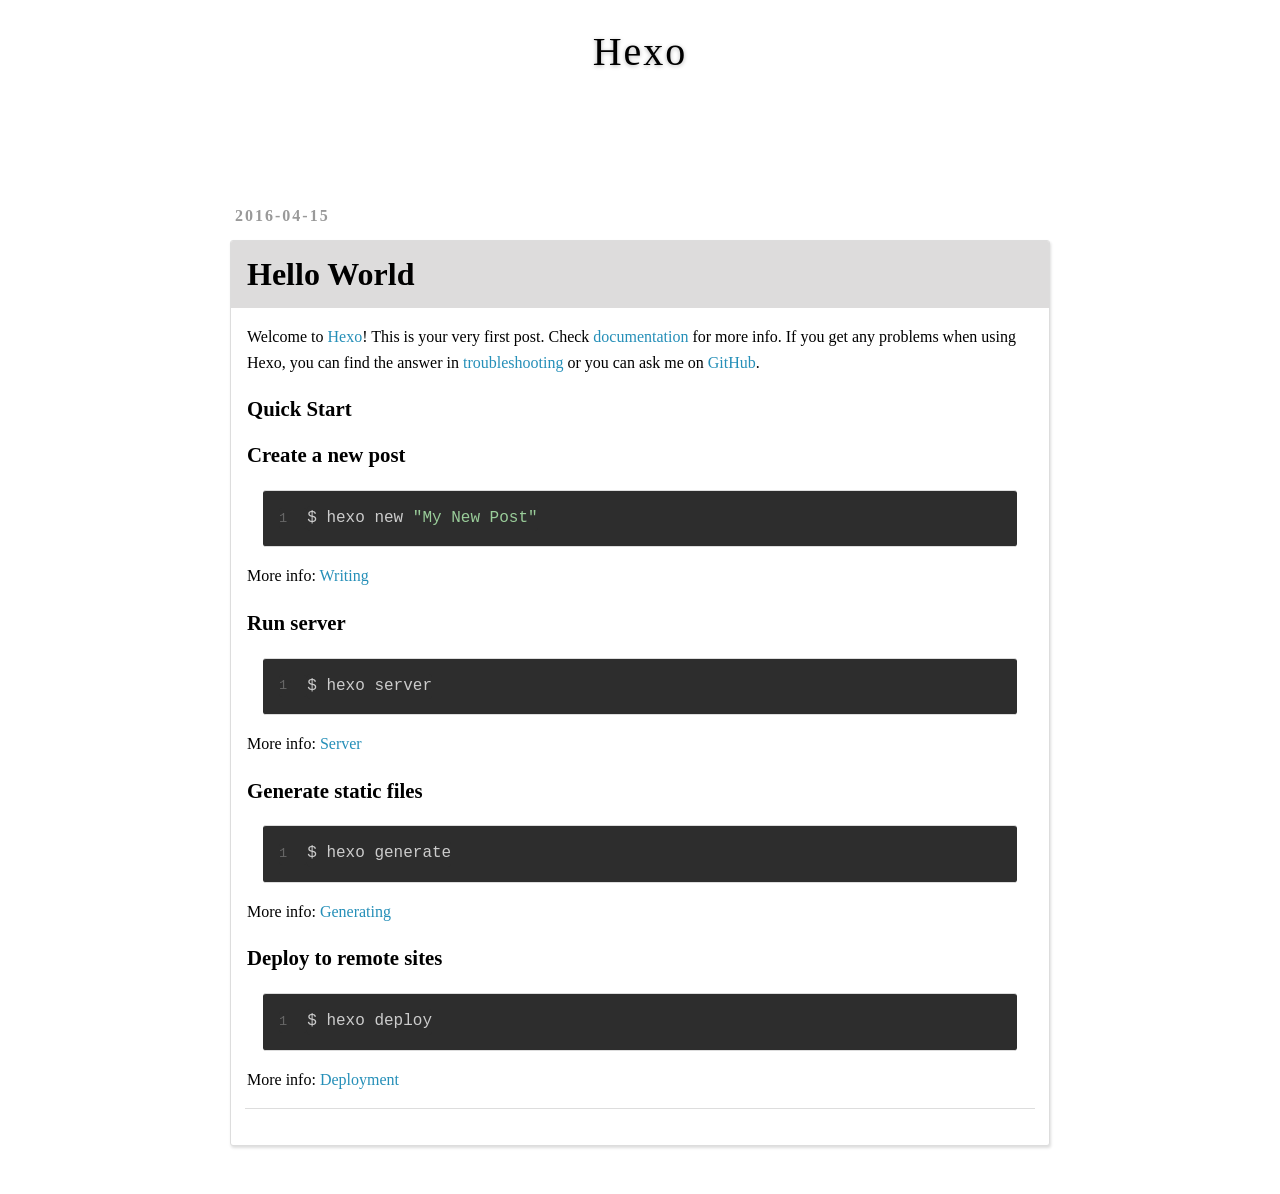
<file: index.html>
<!DOCTYPE html>
<html>
<head>
  <meta charset="utf-8">
  
  <title>Hexo</title>
  <meta name="viewport" content="width=device-width, initial-scale=1, maximum-scale=1">
  <meta name="description">
<meta property="og:type" content="website">
<meta property="og:title" content="Hexo">
<meta property="og:url" content="http://yoursite.com/index.html">
<meta property="og:site_name" content="Hexo">
<meta property="og:description">
<meta name="twitter:card" content="summary">
<meta name="twitter:title" content="Hexo">
<meta name="twitter:description">
  
    <link rel="alternative" href="/atom.xml" title="Hexo" type="application/atom+xml">
  
  
    <link rel="icon" href="/image/favicon.ico">
  
  <link href="//fonts.lug.ustc.edu.cn/css?family=Source+Code+Pro" rel="stylesheet" type="text/css">
  <link href="//libs.baidu.com/fontawesome/4.0.3/css/font-awesome.css" rel="stylesheet">

  <link rel="stylesheet" href="/css/style.css">
  

</head>

<body>
  <div id="container">
    <div id="wrap">
      <header id="header">
  <div id="header-outer" class="outer">
    <div id="header-title" class="inner">
      <h1 id="logo-wrap">
        <a href="/" id="logo">Hexo</a>
      </h1>
      
    </div>
    <div id="header-menu">
      <nav id="main-nav">
        <ul>
        
          <li><a href="/"><i class="fa fa-home icon-setting"></i></a></li>
        
          <li><a href="/archives"><i class="fa fa-archive icon-setting"></i></a></li>
        
          <li><a href="/aboutme.html"><i class="fa fa-user icon-setting"></i></a></li>
        
        
          <li><a href="/atom.xml"><i class="fa fa-rss %> icon-setting"></i></a></li>
        
        </ul>
      </nav>
    </div>
  </div>
</header>

      <div class="outer">
        <section id="main">
  
    <article id="post-hello-world" class="article article-type-post" itemscope itemprop="blogPost">
  <div class="article-meta">
    <a href="/2016/04/15/hello-world/" class="article-date">
  <time datetime="2016-04-15T02:23:33.382Z" itemprop="datePublished">2016-04-15</time>
</a>
    
  </div>
  <div class="article-inner">
    
      <header class="article-header">
        
  
    <h1 itemprop="name">
      <a class="article-title" href="/2016/04/15/hello-world/">Hello World</a>
    </h1>
  

      </header>
    
    <div class="article-entry" itemprop="articleBody">
      
        <p>Welcome to <a href="https://hexo.io/" target="_blank" rel="external">Hexo</a>! This is your very first post. Check <a href="https://hexo.io/docs/" target="_blank" rel="external">documentation</a> for more info. If you get any problems when using Hexo, you can find the answer in <a href="https://hexo.io/docs/troubleshooting.html" target="_blank" rel="external">troubleshooting</a> or you can ask me on <a href="https://github.com/hexojs/hexo/issues" target="_blank" rel="external">GitHub</a>.</p>
<h2 id="Quick-Start"><a href="#Quick-Start" class="headerlink" title="Quick Start"></a>Quick Start</h2><h3 id="Create-a-new-post"><a href="#Create-a-new-post" class="headerlink" title="Create a new post"></a>Create a new post</h3><figure class="highlight bash"><table><tr><td class="gutter"><pre><span class="line">1</span><br></pre></td><td class="code"><pre><span class="line">$ hexo new <span class="string">"My New Post"</span></span><br></pre></td></tr></table></figure>
<p>More info: <a href="https://hexo.io/docs/writing.html" target="_blank" rel="external">Writing</a></p>
<h3 id="Run-server"><a href="#Run-server" class="headerlink" title="Run server"></a>Run server</h3><figure class="highlight bash"><table><tr><td class="gutter"><pre><span class="line">1</span><br></pre></td><td class="code"><pre><span class="line">$ hexo server</span><br></pre></td></tr></table></figure>
<p>More info: <a href="https://hexo.io/docs/server.html" target="_blank" rel="external">Server</a></p>
<h3 id="Generate-static-files"><a href="#Generate-static-files" class="headerlink" title="Generate static files"></a>Generate static files</h3><figure class="highlight bash"><table><tr><td class="gutter"><pre><span class="line">1</span><br></pre></td><td class="code"><pre><span class="line">$ hexo generate</span><br></pre></td></tr></table></figure>
<p>More info: <a href="https://hexo.io/docs/generating.html" target="_blank" rel="external">Generating</a></p>
<h3 id="Deploy-to-remote-sites"><a href="#Deploy-to-remote-sites" class="headerlink" title="Deploy to remote sites"></a>Deploy to remote sites</h3><figure class="highlight bash"><table><tr><td class="gutter"><pre><span class="line">1</span><br></pre></td><td class="code"><pre><span class="line">$ hexo deploy</span><br></pre></td></tr></table></figure>
<p>More info: <a href="https://hexo.io/docs/deployment.html" target="_blank" rel="external">Deployment</a></p>

      
    </div>
    <footer class="article-footer">
      
      
    </footer>
  </div>
  
</article>



  
  
</section>
        
      </div>
    </div>
    
    

<script src="http://libs.baidu.com/jquery/2.0.3/jquery.min.js"></script>



<script src="/js/script.js"></script>

  </div>
</body>
</html>
</file>
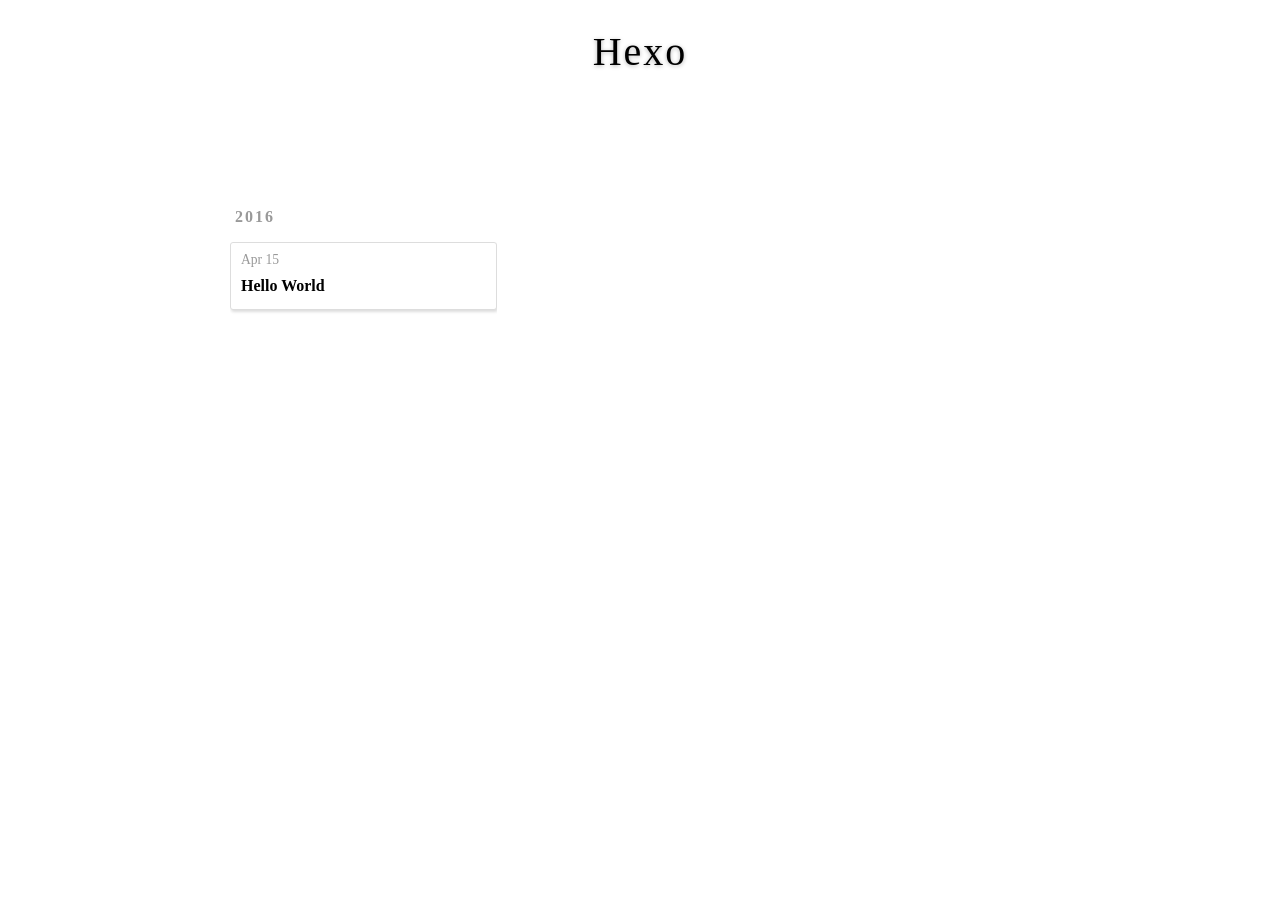
<file: archives/index.html>
<!DOCTYPE html>
<html>
<head>
  <meta charset="utf-8">
  
  <title>Archives | Hexo</title>
  <meta name="viewport" content="width=device-width, initial-scale=1, maximum-scale=1">
  <meta name="description">
<meta property="og:type" content="website">
<meta property="og:title" content="Hexo">
<meta property="og:url" content="http://yoursite.com/archives/index.html">
<meta property="og:site_name" content="Hexo">
<meta property="og:description">
<meta name="twitter:card" content="summary">
<meta name="twitter:title" content="Hexo">
<meta name="twitter:description">
  
    <link rel="alternative" href="/atom.xml" title="Hexo" type="application/atom+xml">
  
  
    <link rel="icon" href="/image/favicon.ico">
  
  <link href="//fonts.lug.ustc.edu.cn/css?family=Source+Code+Pro" rel="stylesheet" type="text/css">
  <link href="//libs.baidu.com/fontawesome/4.0.3/css/font-awesome.css" rel="stylesheet">

  <link rel="stylesheet" href="/css/style.css">
  

</head>

<body>
  <div id="container">
    <div id="wrap">
      <header id="header">
  <div id="header-outer" class="outer">
    <div id="header-title" class="inner">
      <h1 id="logo-wrap">
        <a href="/" id="logo">Hexo</a>
      </h1>
      
    </div>
    <div id="header-menu">
      <nav id="main-nav">
        <ul>
        
          <li><a href="/"><i class="fa fa-home icon-setting"></i></a></li>
        
          <li><a href="/archives"><i class="fa fa-archive icon-setting"></i></a></li>
        
          <li><a href="/aboutme.html"><i class="fa fa-user icon-setting"></i></a></li>
        
        
          <li><a href="/atom.xml"><i class="fa fa-rss %> icon-setting"></i></a></li>
        
        </ul>
      </nav>
    </div>
  </div>
</header>

      <div class="outer">
        <section id="main">
  
  
    
    
      
      
      <section class="archives-wrap">
        <div class="archive-year-wrap">
          <a href="/archives/2016" class="archive-year">2016</a>
        </div>
        <div class="archives">
    
    <article class="archive-article archive-type-post">
  <div class="archive-article-inner">
    <header class="archive-article-header">
      <a href="/2016/04/15/hello-world/" class="archive-article-date">
  <time datetime="2016-04-15T02:23:33.382Z" itemprop="datePublished">Apr 15</time>
</a>
      
  
    <h1 itemprop="name">
      <a class="archive-article-title" href="/2016/04/15/hello-world/">Hello World</a>
    </h1>
  

    </header>
  </div>
</article>
  
  
    </div></section>
  
</section>
        
      </div>
    </div>
    
    

<script src="http://libs.baidu.com/jquery/2.0.3/jquery.min.js"></script>



<script src="/js/script.js"></script>

  </div>
</body>
</html>
</file>
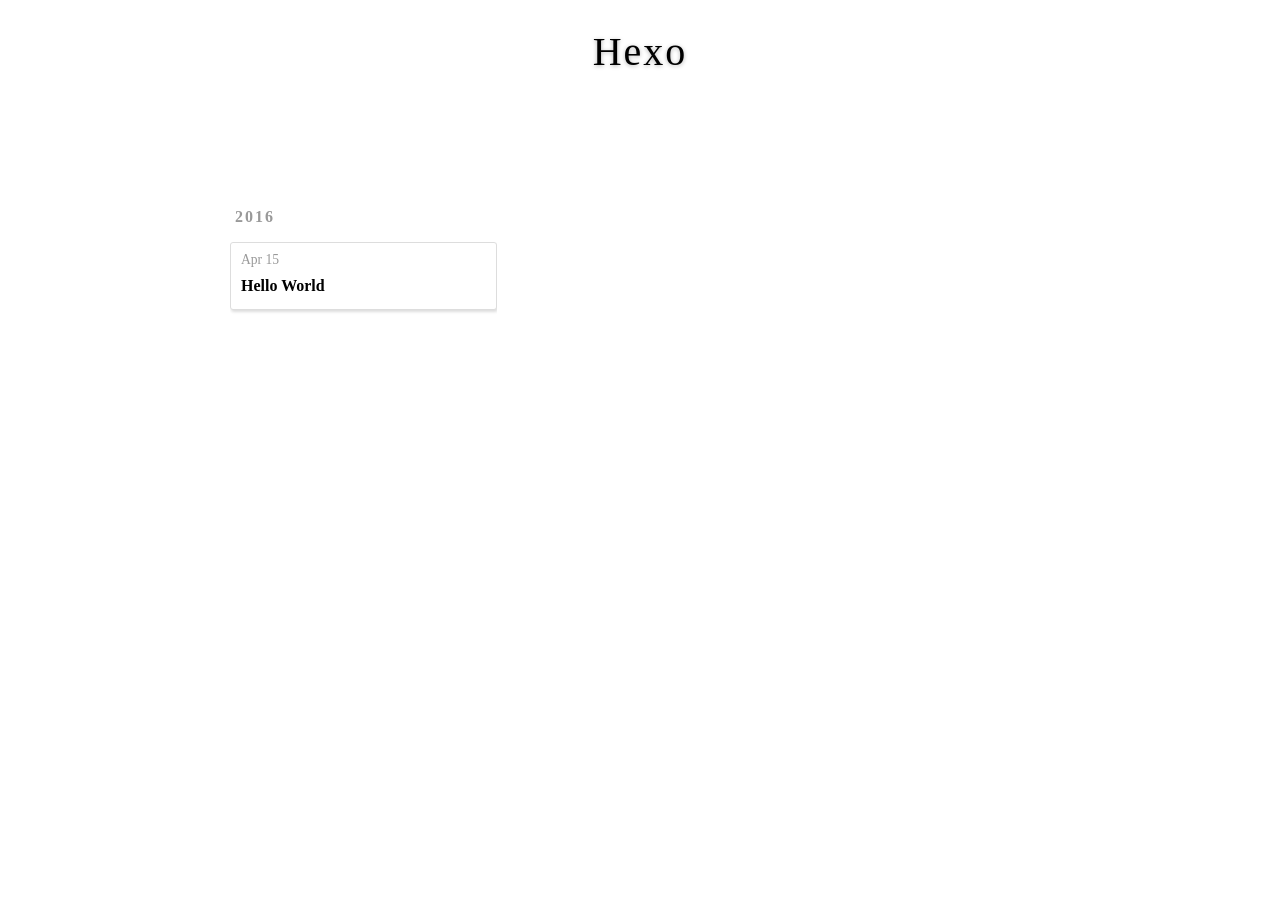
<file: archives/2016/index.html>
<!DOCTYPE html>
<html>
<head>
  <meta charset="utf-8">
  
  <title>Archives: 2016 | Hexo</title>
  <meta name="viewport" content="width=device-width, initial-scale=1, maximum-scale=1">
  <meta name="description">
<meta property="og:type" content="website">
<meta property="og:title" content="Hexo">
<meta property="og:url" content="http://yoursite.com/archives/2016/index.html">
<meta property="og:site_name" content="Hexo">
<meta property="og:description">
<meta name="twitter:card" content="summary">
<meta name="twitter:title" content="Hexo">
<meta name="twitter:description">
  
    <link rel="alternative" href="/atom.xml" title="Hexo" type="application/atom+xml">
  
  
    <link rel="icon" href="/image/favicon.ico">
  
  <link href="//fonts.lug.ustc.edu.cn/css?family=Source+Code+Pro" rel="stylesheet" type="text/css">
  <link href="//libs.baidu.com/fontawesome/4.0.3/css/font-awesome.css" rel="stylesheet">

  <link rel="stylesheet" href="/css/style.css">
  

</head>

<body>
  <div id="container">
    <div id="wrap">
      <header id="header">
  <div id="header-outer" class="outer">
    <div id="header-title" class="inner">
      <h1 id="logo-wrap">
        <a href="/" id="logo">Hexo</a>
      </h1>
      
    </div>
    <div id="header-menu">
      <nav id="main-nav">
        <ul>
        
          <li><a href="/"><i class="fa fa-home icon-setting"></i></a></li>
        
          <li><a href="/archives"><i class="fa fa-archive icon-setting"></i></a></li>
        
          <li><a href="/aboutme.html"><i class="fa fa-user icon-setting"></i></a></li>
        
        
          <li><a href="/atom.xml"><i class="fa fa-rss %> icon-setting"></i></a></li>
        
        </ul>
      </nav>
    </div>
  </div>
</header>

      <div class="outer">
        <section id="main">
  
  
    
    
      
      
      <section class="archives-wrap">
        <div class="archive-year-wrap">
          <a href="/archives/2016" class="archive-year">2016</a>
        </div>
        <div class="archives">
    
    <article class="archive-article archive-type-post">
  <div class="archive-article-inner">
    <header class="archive-article-header">
      <a href="/2016/04/15/hello-world/" class="archive-article-date">
  <time datetime="2016-04-15T02:23:33.382Z" itemprop="datePublished">Apr 15</time>
</a>
      
  
    <h1 itemprop="name">
      <a class="archive-article-title" href="/2016/04/15/hello-world/">Hello World</a>
    </h1>
  

    </header>
  </div>
</article>
  
  
    </div></section>
  
</section>
        
      </div>
    </div>
    
    

<script src="http://libs.baidu.com/jquery/2.0.3/jquery.min.js"></script>



<script src="/js/script.js"></script>

  </div>
</body>
</html>
</file>
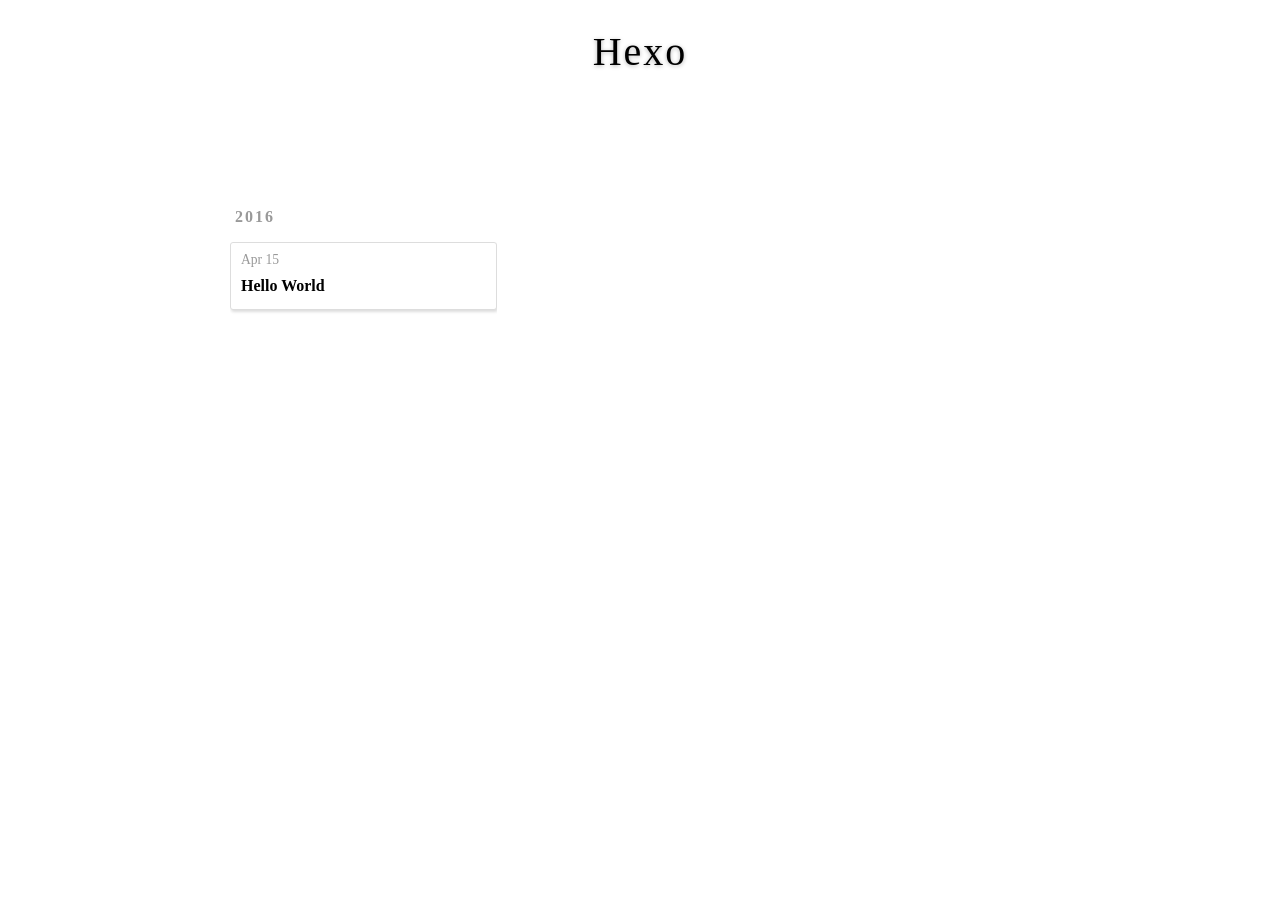
<file: archives/2016/04/index.html>
<!DOCTYPE html>
<html>
<head>
  <meta charset="utf-8">
  
  <title>Archives: 2016/4 | Hexo</title>
  <meta name="viewport" content="width=device-width, initial-scale=1, maximum-scale=1">
  <meta name="description">
<meta property="og:type" content="website">
<meta property="og:title" content="Hexo">
<meta property="og:url" content="http://yoursite.com/archives/2016/04/index.html">
<meta property="og:site_name" content="Hexo">
<meta property="og:description">
<meta name="twitter:card" content="summary">
<meta name="twitter:title" content="Hexo">
<meta name="twitter:description">
  
    <link rel="alternative" href="/atom.xml" title="Hexo" type="application/atom+xml">
  
  
    <link rel="icon" href="/image/favicon.ico">
  
  <link href="//fonts.lug.ustc.edu.cn/css?family=Source+Code+Pro" rel="stylesheet" type="text/css">
  <link href="//libs.baidu.com/fontawesome/4.0.3/css/font-awesome.css" rel="stylesheet">

  <link rel="stylesheet" href="/css/style.css">
  

</head>

<body>
  <div id="container">
    <div id="wrap">
      <header id="header">
  <div id="header-outer" class="outer">
    <div id="header-title" class="inner">
      <h1 id="logo-wrap">
        <a href="/" id="logo">Hexo</a>
      </h1>
      
    </div>
    <div id="header-menu">
      <nav id="main-nav">
        <ul>
        
          <li><a href="/"><i class="fa fa-home icon-setting"></i></a></li>
        
          <li><a href="/archives"><i class="fa fa-archive icon-setting"></i></a></li>
        
          <li><a href="/aboutme.html"><i class="fa fa-user icon-setting"></i></a></li>
        
        
          <li><a href="/atom.xml"><i class="fa fa-rss %> icon-setting"></i></a></li>
        
        </ul>
      </nav>
    </div>
  </div>
</header>

      <div class="outer">
        <section id="main">
  
  
    
    
      
      
      <section class="archives-wrap">
        <div class="archive-year-wrap">
          <a href="/archives/2016" class="archive-year">2016</a>
        </div>
        <div class="archives">
    
    <article class="archive-article archive-type-post">
  <div class="archive-article-inner">
    <header class="archive-article-header">
      <a href="/2016/04/15/hello-world/" class="archive-article-date">
  <time datetime="2016-04-15T02:23:33.382Z" itemprop="datePublished">Apr 15</time>
</a>
      
  
    <h1 itemprop="name">
      <a class="archive-article-title" href="/2016/04/15/hello-world/">Hello World</a>
    </h1>
  

    </header>
  </div>
</article>
  
  
    </div></section>
  
</section>
        
      </div>
    </div>
    
    

<script src="http://libs.baidu.com/jquery/2.0.3/jquery.min.js"></script>



<script src="/js/script.js"></script>

  </div>
</body>
</html>
</file>
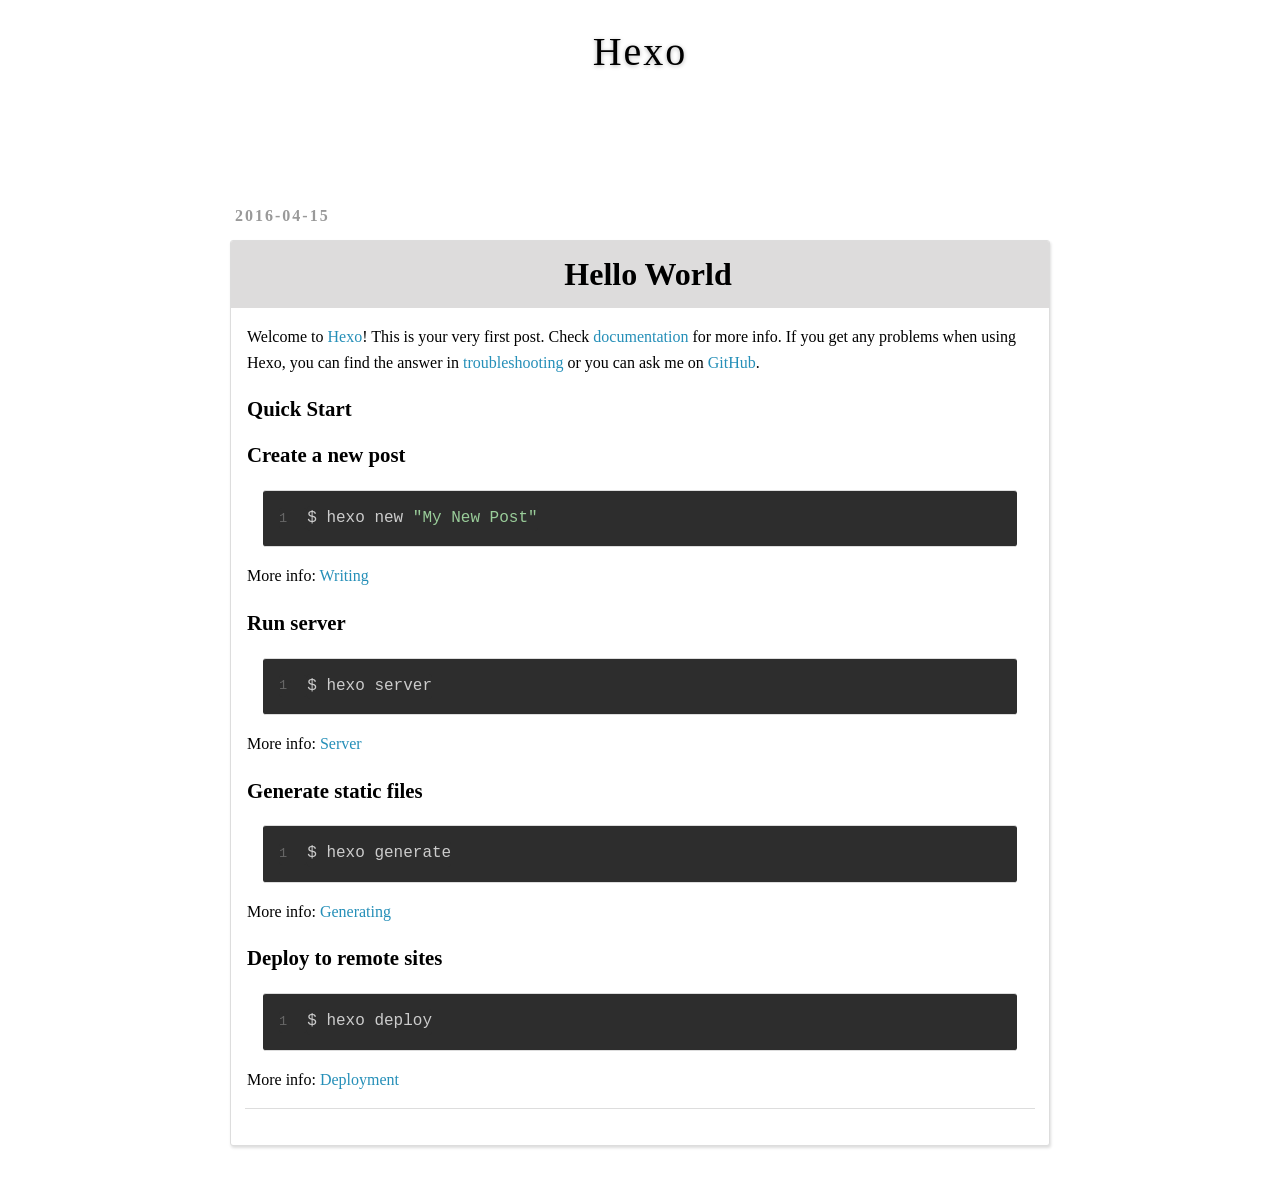
<file: 2016/04/15/hello-world/index.html>
<!DOCTYPE html>
<html>
<head>
  <meta charset="utf-8">
  
  <title>Hello World | Hexo</title>
  <meta name="viewport" content="width=device-width, initial-scale=1, maximum-scale=1">
  <meta name="description" content="Welcome to Hexo! This is your very first post. Check documentation for more info. If you get any problems when using Hexo, you can find the answer in troubleshooting or you can ask me on GitHub.
Quick">
<meta property="og:type" content="article">
<meta property="og:title" content="Hello World">
<meta property="og:url" content="http://yoursite.com/2016/04/15/hello-world/index.html">
<meta property="og:site_name" content="Hexo">
<meta property="og:description" content="Welcome to Hexo! This is your very first post. Check documentation for more info. If you get any problems when using Hexo, you can find the answer in troubleshooting or you can ask me on GitHub.
Quick">
<meta property="og:updated_time" content="2016-04-15T02:23:33.382Z">
<meta name="twitter:card" content="summary">
<meta name="twitter:title" content="Hello World">
<meta name="twitter:description" content="Welcome to Hexo! This is your very first post. Check documentation for more info. If you get any problems when using Hexo, you can find the answer in troubleshooting or you can ask me on GitHub.
Quick">
  
    <link rel="alternative" href="/atom.xml" title="Hexo" type="application/atom+xml">
  
  
    <link rel="icon" href="/image/favicon.ico">
  
  <link href="//fonts.lug.ustc.edu.cn/css?family=Source+Code+Pro" rel="stylesheet" type="text/css">
  <link href="//libs.baidu.com/fontawesome/4.0.3/css/font-awesome.css" rel="stylesheet">

  <link rel="stylesheet" href="/css/style.css">
  

</head>

<body>
  <div id="container">
    <div id="wrap">
      <header id="header">
  <div id="header-outer" class="outer">
    <div id="header-title" class="inner">
      <h1 id="logo-wrap">
        <a href="/" id="logo">Hexo</a>
      </h1>
      
    </div>
    <div id="header-menu">
      <nav id="main-nav">
        <ul>
        
          <li><a href="/"><i class="fa fa-home icon-setting"></i></a></li>
        
          <li><a href="/archives"><i class="fa fa-archive icon-setting"></i></a></li>
        
          <li><a href="/aboutme.html"><i class="fa fa-user icon-setting"></i></a></li>
        
        
          <li><a href="/atom.xml"><i class="fa fa-rss %> icon-setting"></i></a></li>
        
        </ul>
      </nav>
    </div>
  </div>
</header>

      <div class="outer">
        <section id="main"><article id="post-hello-world" class="article article-type-post" itemscope itemprop="blogPost">
  <div class="article-meta">
    <a href="/2016/04/15/hello-world/" class="article-date">
  <time datetime="2016-04-15T02:23:33.382Z" itemprop="datePublished">2016-04-15</time>
</a>
    
  </div>
  <div class="article-inner">
    
      <header class="article-header">
        
  
    <h1 class="article-title" itemprop="name">
      Hello World
    </h1>
  

      </header>
    
    <div class="article-entry" itemprop="articleBody">
      
        <p>Welcome to <a href="https://hexo.io/" target="_blank" rel="external">Hexo</a>! This is your very first post. Check <a href="https://hexo.io/docs/" target="_blank" rel="external">documentation</a> for more info. If you get any problems when using Hexo, you can find the answer in <a href="https://hexo.io/docs/troubleshooting.html" target="_blank" rel="external">troubleshooting</a> or you can ask me on <a href="https://github.com/hexojs/hexo/issues" target="_blank" rel="external">GitHub</a>.</p>
<h2 id="Quick-Start"><a href="#Quick-Start" class="headerlink" title="Quick Start"></a>Quick Start</h2><h3 id="Create-a-new-post"><a href="#Create-a-new-post" class="headerlink" title="Create a new post"></a>Create a new post</h3><figure class="highlight bash"><table><tr><td class="gutter"><pre><span class="line">1</span><br></pre></td><td class="code"><pre><span class="line">$ hexo new <span class="string">"My New Post"</span></span><br></pre></td></tr></table></figure>
<p>More info: <a href="https://hexo.io/docs/writing.html" target="_blank" rel="external">Writing</a></p>
<h3 id="Run-server"><a href="#Run-server" class="headerlink" title="Run server"></a>Run server</h3><figure class="highlight bash"><table><tr><td class="gutter"><pre><span class="line">1</span><br></pre></td><td class="code"><pre><span class="line">$ hexo server</span><br></pre></td></tr></table></figure>
<p>More info: <a href="https://hexo.io/docs/server.html" target="_blank" rel="external">Server</a></p>
<h3 id="Generate-static-files"><a href="#Generate-static-files" class="headerlink" title="Generate static files"></a>Generate static files</h3><figure class="highlight bash"><table><tr><td class="gutter"><pre><span class="line">1</span><br></pre></td><td class="code"><pre><span class="line">$ hexo generate</span><br></pre></td></tr></table></figure>
<p>More info: <a href="https://hexo.io/docs/generating.html" target="_blank" rel="external">Generating</a></p>
<h3 id="Deploy-to-remote-sites"><a href="#Deploy-to-remote-sites" class="headerlink" title="Deploy to remote sites"></a>Deploy to remote sites</h3><figure class="highlight bash"><table><tr><td class="gutter"><pre><span class="line">1</span><br></pre></td><td class="code"><pre><span class="line">$ hexo deploy</span><br></pre></td></tr></table></figure>
<p>More info: <a href="https://hexo.io/docs/deployment.html" target="_blank" rel="external">Deployment</a></p>

      
    </div>
    <footer class="article-footer">
      
      
    </footer>
  </div>
  
    
  
</article>


</section>
        
      </div>
    </div>
    
    

<script src="http://libs.baidu.com/jquery/2.0.3/jquery.min.js"></script>



<script src="/js/script.js"></script>

  </div>
</body>
</html>
</file>
<file: css/style.css>
body {
  width: 100%;
}
body:before,
body:after {
  content: "";
  display: table;
}
body:after {
  clear: both;
}
html,
body,
div,
span,
applet,
object,
iframe,
h1,
h2,
h3,
h4,
h5,
h6,
p,
blockquote,
pre,
a,
abbr,
acronym,
address,
big,
cite,
code,
del,
dfn,
em,
img,
ins,
kbd,
q,
s,
samp,
small,
strike,
strong,
sub,
sup,
tt,
var,
dl,
dt,
dd,
ol,
ul,
li,
fieldset,
form,
label,
legend,
table,
caption,
tbody,
tfoot,
thead,
tr,
th,
td {
  margin: 0;
  padding: 0;
  border: 0;
  outline: 0;
  font-weight: inherit;
  font-style: inherit;
  font-family: inherit;
  font-size: 100%;
  vertical-align: baseline;
}
body {
  line-height: 1;
  color: #000;
  background: #fff;
}
ol,
ul {
  list-style: none;
}
table {
  border-collapse: separate;
  border-spacing: 0;
  vertical-align: middle;
}
caption,
th,
td {
  text-align: left;
  font-weight: normal;
  vertical-align: middle;
}
a img {
  border: none;
}
input,
button {
  margin: 0;
  padding: 0;
}
input::-moz-focus-inner,
button::-moz-focus-inner {
  border: 0;
  padding: 0;
}
@font-face {
  font-family: FontAwesome;
  font-style: normal;
  font-weight: normal;
  src: url("fonts/fontawesome-webfont.eot?v=#4.0.3");
  src: url("fonts/fontawesome-webfont.eot?#iefix&v=#4.0.3") format("embedded-opentype"), url("fonts/fontawesome-webfont.svg#fontawesomeregular?v=#4.0.3") format("svg");
}
html,
body,
#container {
  height: 100%;
}
body {
  background: color-background;
  background-repeat: repeat;
  font: 1em "Apple LiGothic Medium", "Microsoft JhengHei";
  -webkit-text-size-adjust: 100%;
}
.outer {
  max-width: 820px;
  margin: 0px auto;
  padding: 0 20px;
}
.outer:before,
.outer:after {
  content: "";
  display: table;
}
.outer:after {
  clear: both;
}
.inner {
  display: inline;
  float: left;
  width: 97.5%;
  margin: 0 1.25%;
}
.left,
.alignleft {
  float: left;
}
.right,
.alignright {
  float: right;
}
.clear {
  clear: both;
}
#container {
  position: relative;
}
.mobile-nav-on {
  overflow: hidden;
}
#wrap {
  height: 100%;
  width: 100%;
  position: absolute;
  top: 0;
  left: 0;
  -webkit-transition: 0.2s ease-out;
  -moz-transition: 0.2s ease-out;
  -ms-transition: 0.2s ease-out;
  transition: 0.2s ease-out;
  z-index: 1;
  background: color-background;
}
.mobile-nav-on #wrap {
  left: 280px;
}
.article-date,
.article-category-link,
.archive-year {
  text-decoration: none;
  text-transform: uppercase;
  letter-spacing: 2px;
  color: #999;
  margin-bottom: 1em;
  margin-left: 5px;
  line-height: 1em;
  text-shadow: 0 1px #fff;
  font-weight: bold;
}
.article-inner,
.archive-article-inner {
  background: #fff;
  -webkit-box-shadow: 1px 2px 3px #ddd;
  box-shadow: 1px 2px 3px #ddd;
  border: 1px solid #ddd;
  -webkit-border-radius: 3px;
  border-radius: 3px;
}
.article-entry h1 {
  font-size: 2em;
}
.article-entry h2 {
  font-size: 1.5em;
}
.article-entry h3 {
  font-size: 1.3em;
}
.article-entry h4 {
  font-size: 1.2em;
}
.article-entry h5 {
  font-size: 1em;
}
.article-entry h6 {
  font-size: 1em;
  color: #999;
}
.article-entry hr {
  border: 1px dashed #ddd;
}
.article-entry strong {
  font-weight: bold;
}
.article-entry em,
.article-entry cite {
  font-style: italic;
}
.article-entry sup,
.article-entry sub {
  font-size: 0.75em;
  line-height: 0;
  position: relative;
  vertical-align: baseline;
}
.article-entry sup {
  top: -0.5em;
}
.article-entry sub {
  bottom: -0.2em;
}
.article-entry small {
  font-size: 0.85em;
}
.article-entry acronym,
.article-entry abbr {
  border-bottom: 1px dotted;
}
.article-entry ul,
.article-entry ol,
.article-entry dl {
  margin: 0 20px;
  line-height: 1.6em;
}
.article-entry ul ul,
.article-entry ol ul,
.article-entry ul ol,
.article-entry ol ol {
  margin-top: 0;
  margin-bottom: 0;
}
.article-entry ul {
  list-style: disc;
}
.article-entry ol {
  list-style: decimal;
}
.article-entry dt {
  font-weight: bold;
}
#header {
  height: 10em;
  position: relative;
}
#header:before,
#header:after {
  content: "";
  position: absolute;
  left: 0;
  right: 0;
  height: 40px;
}
#header:before {
  top: 0;
}
#header:after {
  bottom: 0;
}
#header-outer {
  height: 100%;
  top: 2em;
  position: relative;
}
#header-title {
  text-align: center;
  position: absolute;
  top: 10%;
  left: 0px;
  margin-top: -1.25em;
}
#header-inner {
  text-align: center;
  position: relative;
  width: 100%;
  top: 20%;
  left: 0px;
}
#header-menu {
  width: 100%;
  position: relative;
  top: 60%;
  z-index: 2;
}
#logo,
#subtitle {
  text-decoration: none;
  color: #000;
  font-weight: 300;
  text-shadow: 0 1px 4px rgba(0,0,0,0.3);
}
#logo {
  font-size: 2.5em;
  letter-spacing: 2px;
}
#subtitle {
  font-size: 1em;
  line-height: 1em;
  letter-spacing: 1px;
}
#subtitle-wrap {
  margin-top: 1em;
}
#main-nav {
  text-align: center;
}
#main-nav ul li {
  display: inline-block;
}
.nav-icon,
.main-nav-link {
  display: inline-block;
  color: #000;
  opacity: 0.6;
  text-decoration: none;
  text-shadow: 0 1px rgba(0,0,0,0.2);
  -webkit-transition: opacity 0.2s;
  -moz-transition: opacity 0.2s;
  -ms-transition: opacity 0.2s;
  transition: opacity 0.2s;
  padding: 20px 15px;
}
.nav-icon:hover,
.main-nav-link:hover {
  opacity: 1;
}
.icon-setting {
  color: #5c97bf;
  font-size: 30px;
  padding: 0px 15px;
  cursor: pointer;
  opacity: 0.6;
}
.icon-setting:hover {
  opacity: 1;
}
.nav-icon {
  font-family: FontAwesome;
  text-align: center;
  font-size: 20px;
  width: 1em;
  height: 1em;
  padding: 20px 15px;
  cursor: pointer;
}
.main-nav-link {
  font-weight: 300;
  letter-spacing: 1px;
}
@media screen and (max-width: 479px) {
  .main-nav-link {
    display: none;
  }
}
#main-nav-toggle {
  display: none;
}
#main-nav-toggle:before {
  content: "\f0c9";
}
@media screen and (max-width: 479px) {
  #main-nav-toggle {
    display: block;
  }
}
.article {
  margin: 3em 0;
}
.article-inner {
  overflow: hidden;
}
.article-meta:before,
.article-meta:after {
  content: "";
  display: table;
}
.article-meta:after {
  clear: both;
}
.article-date {
  float: left;
}
.article-category {
  float: left;
  line-height: 1em;
  color: #ccc;
  text-shadow: 0 1px #fff;
  margin-left: 8px;
}
.article-category:before {
  content: "\2022";
}
.article-category-link {
  margin: 0 12px 1em;
}
.article-header {
  padding: 1em 0 1em 1em;
  background-color: #dddcdc;
  margin: 0 0 1em 0;
}
.article-title {
  text-align: center;
  text-decoration: none;
  font-size: 2em;
  font-weight: bold;
  color: #000;
  line-height: 1.1em;
  -webkit-transition: color 0.2s;
  -moz-transition: color 0.2s;
  -ms-transition: color 0.2s;
  transition: color 0.2s;
}
a.article-title:hover {
  color: #258fb8;
}
.article-entry {
  color: #000;
  padding: 0 1em;
}
.article-entry:before,
.article-entry:after {
  content: "";
  display: table;
}
.article-entry:after {
  clear: both;
}
.article-entry p,
.article-entry table {
  line-height: 1.6em;
  margin: 0 0 1em;
}
.article-entry h1 {
  font-size: 1.6em;
}
.article-entry h2 {
  font-size: 1.3em;
}
.article-entry h1,
.article-entry h2,
.article-entry h3,
.article-entry h4,
.article-entry h5,
.article-entry h6 {
  font-weight: bold;
}
.article-entry h1,
.article-entry h2,
.article-entry h3,
.article-entry h4,
.article-entry h5,
.article-entry h6 {
  line-height: 1.1em;
  margin: 1.1em 0;
}
.article-entry a {
  color: #258fb8;
  text-decoration: none;
}
.article-entry a:hover {
  text-decoration: underline;
}
.article-entry ul,
.article-entry ol,
.article-entry dl {
  margin-top: 1.6em;
  margin-bottom: 1.6em;
}
.article-entry img,
.article-entry video {
  max-width: 80%;
  max-height: 400px;
  height: auto;
  display: block;
  margin: auto;
  border: 1px solid #ddd;
  -webkit-border-radius: 3px;
  border-radius: 3px;
  -webkit-box-shadow: 2px 2px 4px #bbb;
  box-shadow: 2px 2px 4px #bbb;
  -webkit-border-radius: 3px;
  -webkit-box-shadow: 2px 2px 4px #bbb;
}
.article-entry iframe {
  border: none;
}
.article-entry table {
  width: calc(100% - 2em);
  margin: 0 1em 1em 1em;
  border-collapse: collapse;
  border-spacing: 0;
}
.article-entry th,
.article-entry td {
  border: 1px solid #98bf21;
  padding: 3px 7px 2px;
}
.article-entry th {
  background-color: #a7c942;
  font-weight: bold;
}
.article-entry blockquote {
  padding: 1em 2em 0.1em 1em;
  margin: 1em 0;
  border-left: 5px solid #009a61;
}
.article-entry blockquote ol,
.article-entry blockquote ul {
  margin-top: 0;
  margin-bottom: 0;
}
.article-entry blockquote footer {
  font-size: 1em;
  margin: 1.6em 0;
  font-family: "Apple LiGothic Medium", "Microsoft JhengHei";
}
.article-entry blockquote footer cite:before {
  content: "—";
  padding: 0 0.5em;
}
.article-entry .pullquote {
  text-align: left;
  width: 45%;
  margin: 0;
}
.article-entry .pullquote.left {
  margin-left: 0.5em;
  margin-right: 1em;
}
.article-entry .pullquote.right {
  margin-right: 0.5em;
  margin-left: 1em;
}
.article-entry .caption {
  color: #999;
  display: block;
  font-size: 0.9em;
  margin-top: 0.5em;
  position: relative;
  text-align: center;
}
.article-entry .video-container {
  position: relative;
  padding-top: 56.25%;
  height: 0;
  overflow: hidden;
}
.article-entry .video-container iframe,
.article-entry .video-container object,
.article-entry .video-container embed {
  position: absolute;
  top: 0;
  left: 0;
  width: 100%;
  height: 100%;
  margin-top: 0;
}
.article-more-link a {
  display: inline-block;
  line-height: 1em;
  color: #999;
  text-decoration: none;
}
.article-more-link a:hover {
  color: #cf000f;
  text-decoration: none;
}
.article-footer {
  font-size: 0.85em;
  line-height: 1.6em;
  border-top: 1px solid #ddd;
  padding-top: 1.6em;
  margin: 0 1em 1em;
}
.article-footer:before,
.article-footer:after {
  content: "";
  display: table;
}
.article-footer:after {
  clear: both;
}
.article-footer a {
  color: #999;
  text-decoration: none;
}
.article-footer a:hover {
  color: #000;
}
.article-tag-list-item {
  float: left;
  margin-right: 10px;
}
.article-tag-list-link:before {
  content: "#";
}
.article-comment-link {
  float: right;
}
.article-comment-link:before {
  content: "\f075";
  font-family: FontAwesome;
  padding-right: 8px;
}
#article-nav {
  position: relative;
}
#article-nav:before,
#article-nav:after {
  content: "";
  display: table;
}
#article-nav:after {
  clear: both;
}
@media screen and (min-width: 768px) {
  #article-nav {
    margin: 3em 0;
  }
  #article-nav:before {
    width: 8px;
    height: 8px;
    position: absolute;
    top: 50%;
    left: 50%;
    margin-top: -4px;
    margin-left: -4px;
    content: "";
    -webkit-border-radius: 50%;
    border-radius: 50%;
    background: #ddd;
    -webkit-box-shadow: 0 1px 2px #fff;
    box-shadow: 0 1px 2px #fff;
  }
}
.article-nav-link-wrap {
  text-decoration: none;
  text-shadow: 0 1px #fff;
  color: #999;
  -webkit-box-sizing: border-box;
  -moz-box-sizing: border-box;
  box-sizing: border-box;
  margin-top: 3em;
  text-align: center;
  display: block;
}
.article-nav-link-wrap:hover {
  color: #000;
}
@media screen and (min-width: 768px) {
  .article-nav-link-wrap {
    width: 50%;
    margin-top: 0;
  }
}
@media screen and (min-width: 768px) {
  #article-nav-newer {
    float: left;
    text-align: right;
    padding-right: 20px;
  }
}
@media screen and (min-width: 768px) {
  #article-nav-older {
    float: right;
    text-align: left;
    padding-left: 20px;
  }
}
.article-nav-caption {
  text-transform: uppercase;
  letter-spacing: 2px;
  color: #ddd;
  line-height: 1em;
  font-weight: bold;
}
#article-nav-newer .article-nav-caption {
  margin-right: -2px;
}
.article-nav-title {
  font-size: 0.85em;
  line-height: 1.6em;
  margin-top: 0.5em;
}
#comments {
  background: #fff;
  -webkit-box-shadow: 1px 2px 3px #ddd;
  box-shadow: 1px 2px 3px #ddd;
  padding: 1em;
  border: 1px solid #ddd;
  -webkit-border-radius: 3px;
  border-radius: 3px;
  margin: 3em 0;
}
#comments a {
  color: #258fb8;
}
.archives-wrap {
  margin: 3em 0;
}
.archives:before,
.archives:after {
  content: "";
  display: table;
}
.archives:after {
  clear: both;
}
.archive-year-wrap {
  margin-bottom: 1em;
}
.archives {
  -webkit-column-gap: 10px;
  -moz-column-gap: 10px;
  column-gap: 10px;
}
@media screen and (min-width: 480px) and (max-width: 767px) {
  .archives {
    -webkit-column-count: 2;
    -moz-column-count: 2;
    column-count: 2;
  }
}
@media screen and (min-width: 768px) {
  .archives {
    -webkit-column-count: 3;
    -moz-column-count: 3;
    column-count: 3;
  }
}
.archive-article {
  -webkit-column-break-inside: avoid;
  page-break-inside: avoid;
  overflow: hidden;
  break-inside: avoid-column;
}
.archive-article-inner {
  padding: 10px;
  margin-bottom: 15px;
}
.archive-article-title {
  text-decoration: none;
  font-weight: bold;
  color: #000;
  -webkit-transition: color 0.2s;
  -moz-transition: color 0.2s;
  -ms-transition: color 0.2s;
  transition: color 0.2s;
  line-height: 1.6em;
}
.archive-article-title:hover {
  color: #258fb8;
}
.archive-article-footer {
  margin-top: 1em;
}
.archive-article-date {
  color: #999;
  text-decoration: none;
  font-size: 0.85em;
  line-height: 1em;
  margin-bottom: 0.5em;
  display: block;
}
#page-nav {
  margin: 3em auto;
  background: #fff;
  -webkit-box-shadow: 1px 2px 3px #ddd;
  box-shadow: 1px 2px 3px #ddd;
  border: 1px solid #ddd;
  -webkit-border-radius: 3px;
  border-radius: 3px;
  text-align: center;
  color: #999;
  overflow: hidden;
}
#page-nav:before,
#page-nav:after {
  content: "";
  display: table;
}
#page-nav:after {
  clear: both;
}
#page-nav a,
#page-nav span {
  padding: 10px 20px;
  line-height: 1;
  height: 2ex;
}
#page-nav a {
  color: #999;
  text-decoration: none;
}
#page-nav a:hover {
  background: #999;
  color: #fff;
}
#page-nav .prev {
  float: left;
}
#page-nav .next {
  float: right;
}
#page-nav .page-number {
  display: inline-block;
}
@media screen and (max-width: 479px) {
  #page-nav .page-number {
    display: none;
  }
}
#page-nav .current {
  color: #000;
  font-weight: bold;
}
#page-nav .space {
  color: #ddd;
}
.article-entry pre,
.article-entry .highlight {
  background: #2d2d2d;
  margin: 0 1em 1em 1em;
  padding: 15px 1em;
  border-style: solid;
  border-color: #ddd;
  border-width: 1px 0;
  -webkit-border-radius: 3px;
  border-radius: 3px;
  overflow: auto;
  color: #ccc;
  line-height: 1.6em;
}
.article-entry .highlight .gutter pre,
.article-entry .gist .gist-file .gist-data .line-numbers {
  color: #666;
  font-size: 0.85em;
}
.article-entry pre,
.article-entry code {
  font-family: Monaco, "Source Code Pro", Consolas, Menlo, Consolas, monospace;
}
.article-entry code {
  padding: 2px 4px;
  display: inline;
  color: #c7254e;
  background-color: #f3f3f3;
  -webkit-border-radius: 0.2em;
  border-radius: 0.2em;
}
.article-entry pre code {
  background: none;
  text-shadow: none;
  padding: 0;
  color: #ccc;
}
.article-entry .highlight pre {
  border: none;
  margin: 0;
  padding: 0;
}
.article-entry .highlight table {
  margin: 0;
  width: auto;
}
.article-entry .highlight td {
  border: none;
  padding: 0;
}
.article-entry .highlight figcaption {
  font-size: 0.85em;
  color: #999;
  line-height: 1em;
  margin-bottom: 1em;
}
.article-entry .highlight figcaption:before,
.article-entry .highlight figcaption:after {
  content: "";
  display: table;
}
.article-entry .highlight figcaption:after {
  clear: both;
}
.article-entry .highlight figcaption a {
  float: right;
}
.article-entry .highlight .gutter pre {
  text-align: right;
  padding-right: 20px;
}
.article-entry .highlight .line {
  height: 1.6em;
}
.article-entry .gist {
  margin: 0 -1em;
  border-style: solid;
  border-color: #ddd;
  border-width: 1px 0;
  background: #2d2d2d;
  padding: 15px 1em 15px 0;
}
.article-entry .gist .gist-file {
  border: none;
  font-family: Monaco, "Source Code Pro", Consolas, Menlo, Consolas, monospace;
  margin: 0;
}
.article-entry .gist .gist-file .gist-data {
  background: none;
  border: none;
}
.article-entry .gist .gist-file .gist-data .line-numbers {
  background: none;
  border: none;
  padding: 0 20px 0 0;
}
.article-entry .gist .gist-file .gist-data .line-data {
  padding: 0 !important;
}
.article-entry .gist .gist-file .highlight {
  margin: 0;
  padding: 0;
  border: none;
}
.article-entry .gist .gist-file .gist-meta {
  background: #2d2d2d;
  color: #999;
  font: 0.85em "Apple LiGothic Medium", "Microsoft JhengHei";
  text-shadow: 0 0;
  padding: 0;
  margin-top: 1em;
  margin-left: 1em;
}
.article-entry .gist .gist-file .gist-meta a {
  color: #258fb8;
  font-weight: normal;
}
.article-entry .gist .gist-file .gist-meta a:hover {
  text-decoration: underline;
}
pre .comment,
pre .title {
  color: #999;
}
pre .variable,
pre .attribute,
pre .tag,
pre .regexp,
pre .ruby .constant,
pre .xml .tag .title,
pre .xml .pi,
pre .xml .doctype,
pre .html .doctype,
pre .css .id,
pre .css .class,
pre .css .pseudo {
  color: #f2777a;
}
pre .number,
pre .preprocessor,
pre .built_in,
pre .literal,
pre .params,
pre .constant {
  color: #f99157;
}
pre .class,
pre .ruby .class .title,
pre .css .rules .attribute {
  color: #9c9;
}
pre .string,
pre .value,
pre .inheritance,
pre .header,
pre .ruby .symbol,
pre .xml .cdata {
  color: #9c9;
}
pre .css .hexcolor {
  color: #6cc;
}
pre .function,
pre .python .decorator,
pre .python .title,
pre .ruby .function .title,
pre .ruby .title .keyword,
pre .perl .sub,
pre .javascript .title,
pre .coffeescript .title {
  color: #69c;
}
pre .keyword,
pre .javascript .function {
  color: #c9c;
}
@media screen and (max-width: 479px) {
  #mobile-nav {
    position: absolute;
    top: 0;
    left: 0;
    width: 280px;
    height: 100%;
    background: #191919;
    border-right: 1px solid #fff;
  }
}
@media screen and (max-width: 479px) {
  .mobile-nav-link {
    display: block;
    color: #999;
    text-decoration: none;
    padding: 15px 20px;
    font-weight: bold;
  }
  .mobile-nav-link:hover {
    color: #fff;
  }
}
</file>
